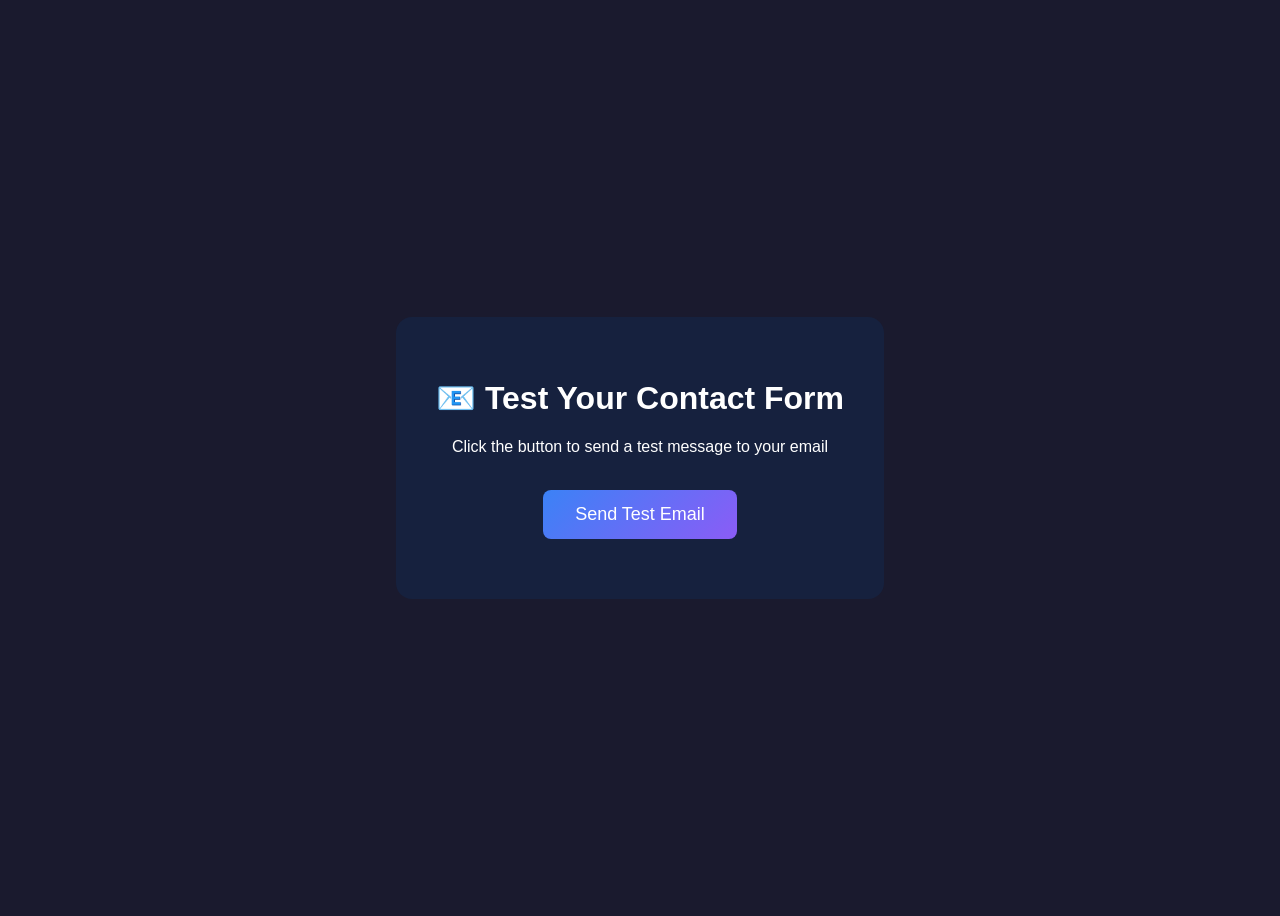
<file: test-email.html>
<!DOCTYPE html>
<html>
	<head>
		<title>Contact Form Test</title>
		<style>
			body {
				font-family: Arial;
				display: flex;
				justify-content: center;
				align-items: center;
				height: 100vh;
				background: #1a1a2e;
				color: #fff;
			}
			.box {
				text-align: center;
				padding: 40px;
				background: #16213e;
				border-radius: 16px;
			}
			button {
				padding: 14px 32px;
				font-size: 18px;
				background: linear-gradient(135deg, #3b82f6, #8b5cf6);
				color: #fff;
				border: none;
				border-radius: 8px;
				cursor: pointer;
			}
			button:hover {
				transform: scale(1.05);
			}
			#result {
				margin-top: 20px;
				font-size: 16px;
			}
		</style>
	</head>
	<body>
		<div class="box">
			<h1>📧 Test Your Contact Form</h1>
			<p>Click the button to send a test message to your email</p>
			<br />
			<button onclick="sendTest()">Send Test Email</button>
			<div id="result"></div>
		</div>

		<script>
			async function sendTest() {
				const btn = document.querySelector("button");
				const result = document.getElementById("result");
				btn.disabled = true;
				btn.textContent = "Sending...";
				result.textContent = "";

				try {
					const response = await fetch(
						"https://api.web3forms.com/submit",
						{
							method: "POST",
							headers: { "Content-Type": "application/json" },
							body: JSON.stringify({
								access_key:
									"b26226b5-bc36-44b2-8c84-6c1e3c04ff14",
								name: "Test User",
								email: "test@portfolio.com",
								subject: "🎉 Portfolio Contact Form Test",
								message:
									"Hey Girish! This is a test message from your portfolio contact form. If you received this email, your contact form is working perfectly!",
							}),
						}
					);

					const data = await response.json();

					if (data.success) {
						result.innerHTML =
							"✅ <strong>Message sent! Check your email (girishkambar855@gmail.com)</strong>";
						result.style.color = "#4ade80";
					} else {
						result.innerHTML =
							"❌ Failed: " + (data.message || "Unknown error");
						result.style.color = "#f87171";
					}
				} catch (err) {
					result.innerHTML = "❌ Error: " + err.message;
					result.style.color = "#f87171";
				}

				btn.disabled = false;
				btn.textContent = "Send Test Email";
			}
		</script>
	</body>
</html>
</file>
